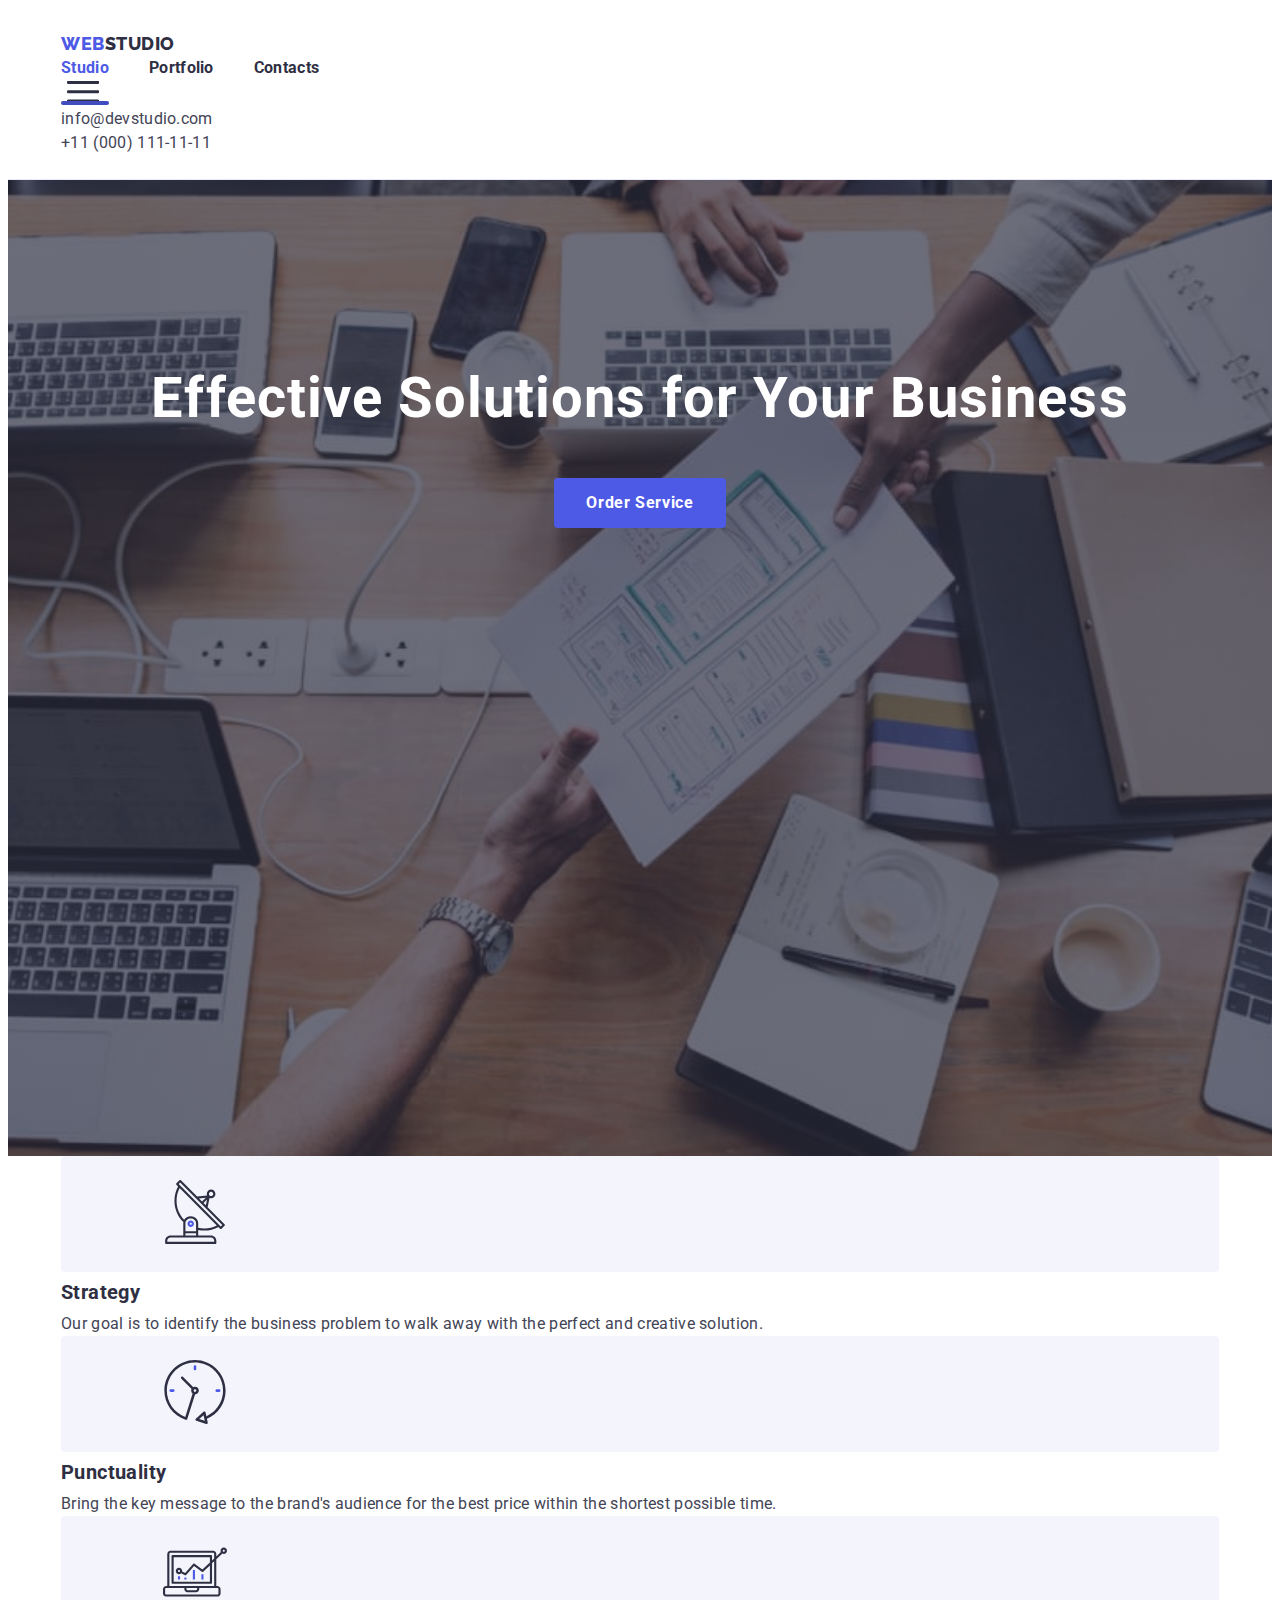
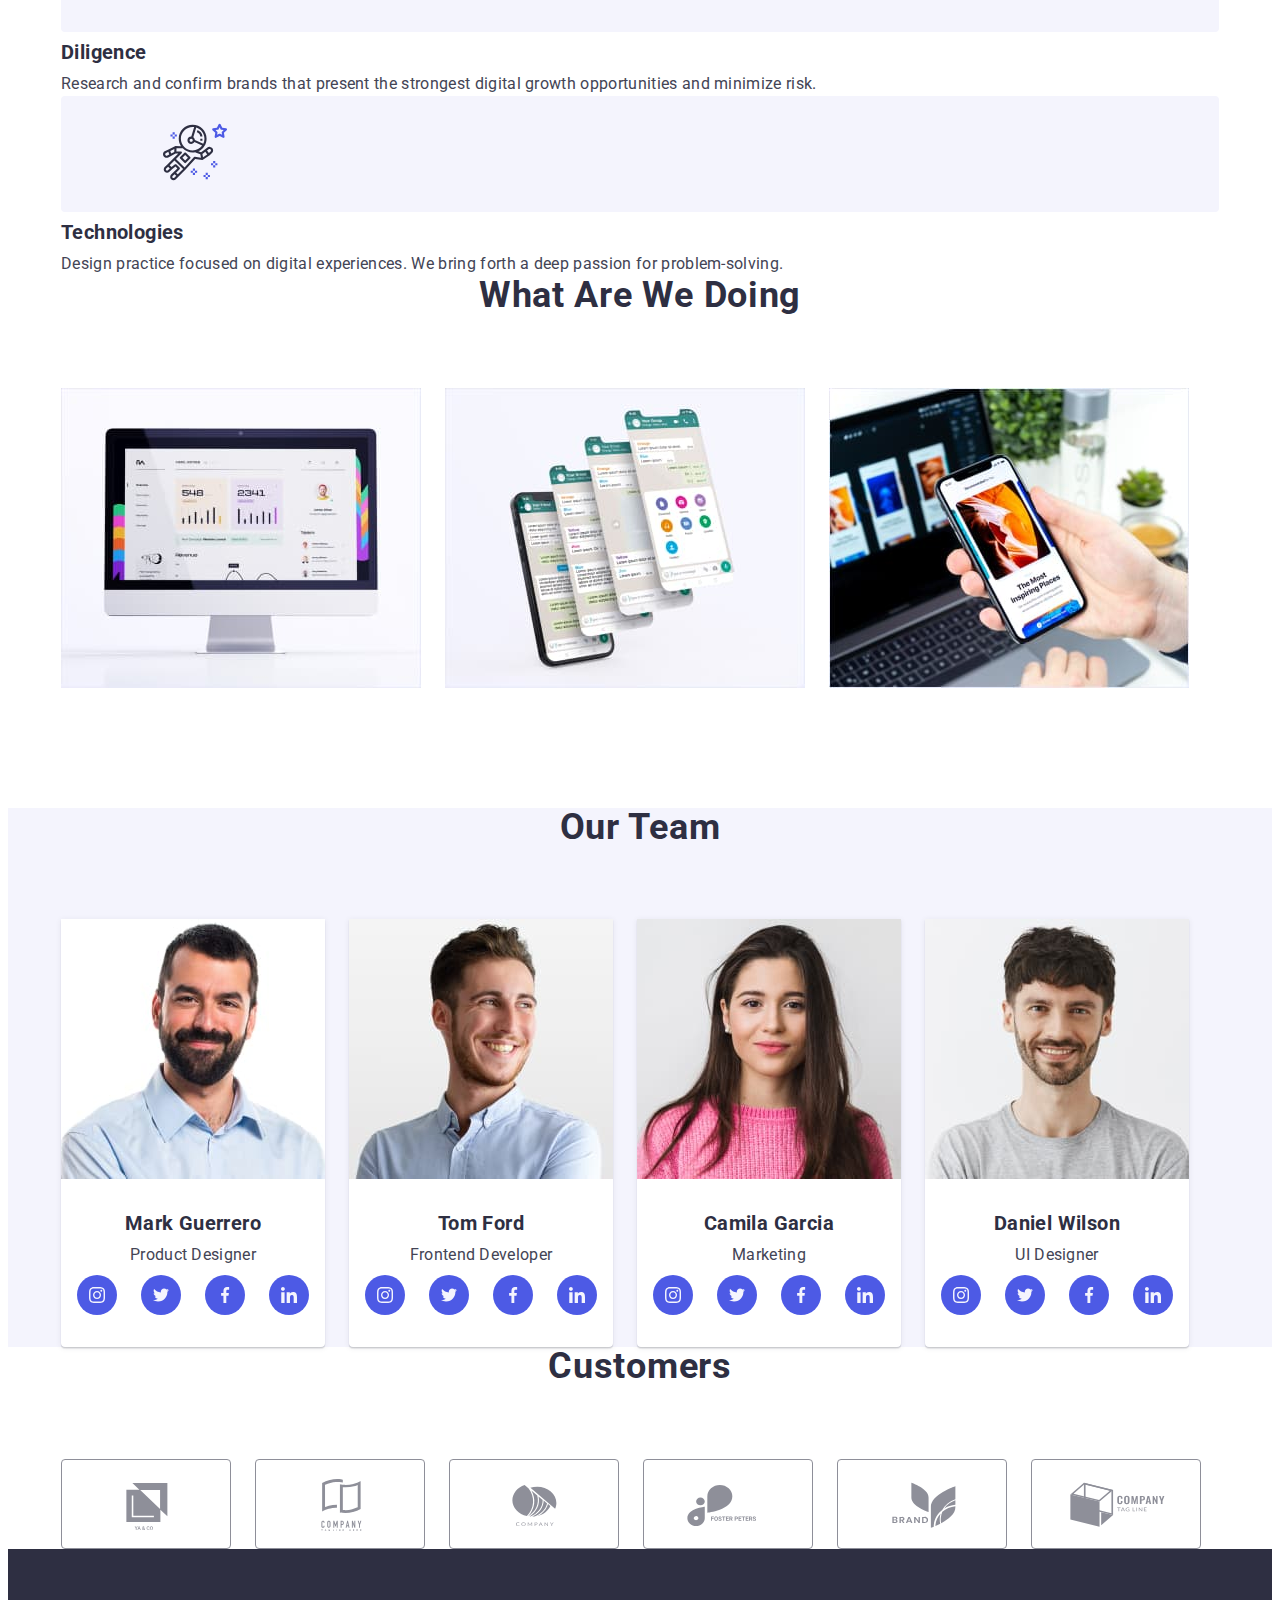
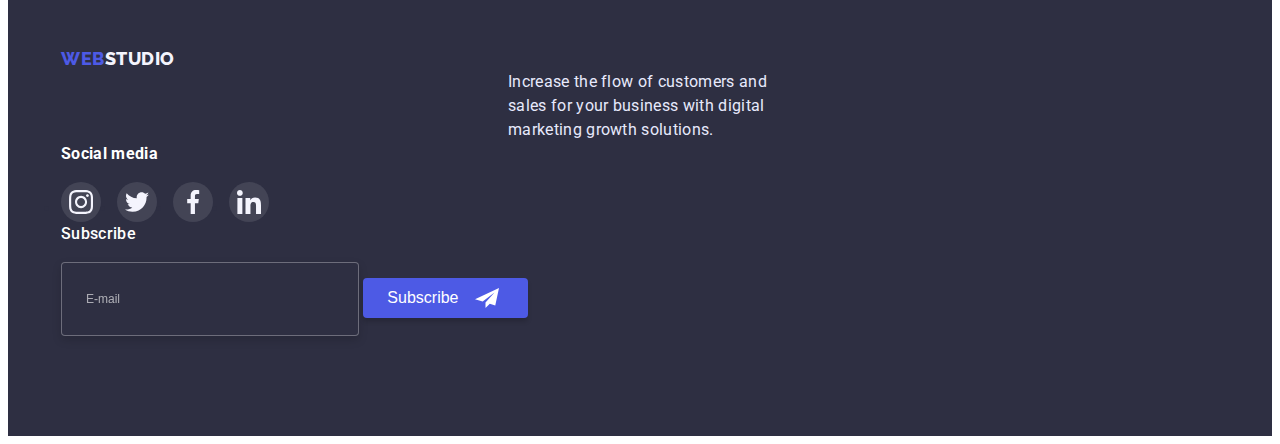
<file: index.html>
<!-- @format -->
<!DOCTYPE html>
<html lang="en">

<head>
  <meta charset="UTF-8" />
  <meta http-equiv="X-UA-Compatible" content="IE=edge" />
  <meta name="viewport" content="width=device-width, initial-scale=1.0" />
  <title>Studio</title>
  <link rel="preconnect" href="https://fonts.googleapis.com" />
  <link rel="preconnect" href="https://fonts.gstatic.com" crossorigin />
  <link href="https://fonts.googleapis.com/css2?family=Raleway:wght@800&family=Roboto:wght@400;500;700;900&display=swap"
    rel="stylesheet" />
  <link rel="stylesheet" href="https://cdnjs.cloudflare.com/ajax/libs/modern-normalize/1.1.0/modern-normalize.min.css"
    integrity="sha512-wpPYUAdjBVSE4KJnH1VR1HeZfpl1ub8YT/NKx4PuQ5NmX2tKuGu6U/JRp5y+Y8XG2tV+wKQpNHVUX03MfMFn9Q=="
    crossorigin="anonymous" referrerpolicy="no-referrer" />
  <link rel="stylesheet" href="./css/style.css" />
</head>

<body>
  <header class="header border">
    <div class="container header-container">
      <a href="index.html" class="headr-logo link">
        <span class="web">Web</span>studio</a>
      <nav class="header-navigation">
        <ul class="header-list list">
          <li class="header-item">
            <a class="headr-link link current" href="./index.html">Studio</a>
          </li>
          <li class="header-item">
            <a class="headr-link link open" href="./portfolio.html">Portfolio</a>
          </li>
          <li class="header-item">
            <a class="headr-link link open" href="">Contacts</a>
          </li>
        </ul>
      </nav>
      <button type="button" class="mobile-menu-button js-open-menu"><svg width="32" height="22">
          <use href="./images/icons.svg#icon-burger"></use>
        </svg></button>
      <ul class="header-exile list">
        <li>
          <a class="header-mail link" href="info@devstudio.com">info@devstudio.com</a>
        </li>
        <li>
          <a class="header-tel link" href="tel:+110001111111">+11 (000) 111-11-11</a>
        </li>
      </ul>
    </div>
    <div class="mobile-menu js-menu-container">
      <div class="container mobile-menu-container">
        <button type="button" class="mobile-close-button-menu js-close-menu">
          <svg class="modal-close-icon" width="8" height="8">
            <use href="./images/icons.svg#icon-close"></use>
          </svg></button>
        <ul class="mobile-list list">
          <li class="mobile-item">
            <a class="mobile-link link" href="./index.html">Studio</a>
          </li>
          <li class="mobile-item">
            <a class="mobile-link link" href="./portfolio.html">Portfolio</a>
          </li>
          <li class="mobile-item">
            <a class="mobile-link link" href="">Contacts</a>
          </li>
        </ul>
        <ul class="mobile-exile list">
          <li class="mobile-tel-mail">
            <a class="mobile-tel link" href="tel:+110001111111">+11 (000) 111-11-11</a>
          </li>
          <li class="mobile-tel-mail">
            <a class="mobile-mail link" href="info@devstudio.com">info@devstudio.com</a>
          </li>
        </ul>
        <div class="mobile-icon">
          <ul class="mobile-icon-up list">
            <li class="mobile-people link">
              <a class="mobile-people-icon" href="">
                <svg width="24" height="24">
                  <use href="./images/icons.svg#icon-instagram"></use>
                </svg>
              </a>
            </li>
            <li class="mobile-people link">
              <a class="mobile-people-icon" href="">
                <svg width="24" height="24">
                  <use href="./images/icons.svg#icon-twitter"></use>
                </svg>
              </a>
            </li>
            <li class="mobile-people link">
              <a class="mobile-people-icon" href=""><svg width="24" height="24">
                  <use href="./images/icons.svg#icon-facebook"></use>
                </svg>
              </a>
            </li>
            <li class="mobile-people link">
              <a class="mobile-people-icon" href="">
                <svg width="24" height="24">
                  <use href="./images/icons.svg#icon-linkedin"></use>
                </svg>
              </a>
            </li>
          </ul>
        </div>
      </div>
    </div>
  </header>
  <main>
    <section class="section-first">
      <div class="container">
        <h1 class="main-first">Effective Solutions for Your Business</h1>
        <button type="button" class="button-order" data-modal-open>
          Order Service
        </button>
      </div>
    </section>
    <section class="section-advantages">
      <div class="container">
        <h2 class="advantages">Advantages</h2>
        <ul class="main-advantages list">
          <li class="icon-vector">
            <div class="advantages-soc-icon">
              <svg width="64" height="64">
                <use href="./images/icons.svg#icon-vector1"></use>
              </svg>
            </div>
            <h3 class="main-index">Strategy</h3>
            <p class="main-sketchy">
              Our goal is to identify the business problem to walk away with
              the perfect and creative solution.
            </p>
          </li>
          <li class="icon-vector">
            <div class="advantages-soc-icon">
              <svg width="64" height="64">
                <use href="./images/icons.svg#icon-vector2"></use>
              </svg>
            </div>
            <h3 class="main-index">Punctuality</h3>
            <p class="main-sketchy">
              Bring the key message to the brand's audience for the best price
              within the shortest possible time.
            </p>
          </li>
          <li class="icon-vector">
            <div class="advantages-soc-icon">
              <svg width="64" height="64">
                <use href="./images/icons.svg#icon-vector3"></use>
              </svg>
            </div>
            <h3 class="main-index">Diligence</h3>
            <p class="main-sketchy">
              Research and confirm brands that present the strongest digital
              growth opportunities and minimize risk.
            </p>
          </li>
          <li class="icon-vector">
            <div class="advantages-soc-icon">
              <svg width="64" height="64">
                <use href="./images/icons.svg#icon-vector4"></use>
              </svg>
            </div>
            <h3 class="main-index">Technologies</h3>
            <p class="main-sketchy">
              Design practice focused on digital experiences. We bring forth a
              deep passion for problem-solving.
            </p>
          </li>
        </ul>
      </div>
    </section>
    <section class="main-two-section">
      <div class="container">
        <h2 class="maim-two">What are we doing</h2>
        <ul class="main-photo list">
          <li>
            <img src="./images/computer.jpg" alt="screen" width="360" />
          </li>
          <li><img src="./images/page.jpg" alt="mesedzher" width="360" /></li>
          <li><img src="./images/phone.jpg" alt="phone" width="360" /></li>
        </ul>
      </div>
    </section>
    <section class="main-work">
      <div class="container">
        <h2 class="maim-two">Our Team</h2>
        <ul class="main-people list">
          <li class="border-people">
            <img class="images-people" srcset="./images/Mark-mobile.jpg 1x, ./images/Mark-tablet.jpg 2x"
              src="./images/Mark.jpg" alt="Mark Guerrero" width="264" />
            <div class="name-proffesion">
              <h3 class="main-name">Mark Guerrero</h3>
              <p class="main-profession">Product Designer</p>
              <ul class="people-soc-list list">
                <li class="people-soc-item">
                  <a href="" class="people-soc-link link">
                    <svg class="people-soc-icon" width="16" height="16">
                      <use href="./images/icons.svg#icon-instagram"></use>
                    </svg></a>
                </li>
                <li class="people-soc-item">
                  <a href="" class="people-soc-link link">
                    <svg class="people-soc-icon" width="16" height="16">
                      <use href="./images/icons.svg#icon-twitter"></use>
                    </svg>
                  </a>
                </li>
                <li class="people-soc-item">
                  <a href="" class="people-soc-link link">
                    <svg class="people-soc-icon" width="16" height="16">
                      <use href="./images/icons.svg#icon-facebook"></use>
                    </svg>
                  </a>
                </li>
                <li class="people-soc-item">
                  <a href="" class="people-soc-link link">
                    <svg class="people-soc-icon" width="16" height="16">
                      <use href="./images/icons.svg#icon-linkedin"></use>
                    </svg>
                  </a>
                </li>
              </ul>
            </div>
          </li>
          <li class="border-people">
            <img class="images-people" srcset="./images/Tom-mobile.jpg 1x, ./images/Tom-tablet.jpg 2x"
              src="./images/Tom.jpg" alt="Tom Ford" width="264" />
            <div class="name-proffesion">
              <h3 class="main-name">Tom Ford</h3>
              <p class="main-profession">Frontend Developer</p>
              <ul class="people-soc-list list">
                <li class="people-soc-item">
                  <a href="" class="people-soc-link link">
                    <svg class="people-soc-icon" width="16" height="16">
                      <use href="./images/icons.svg#icon-instagram"></use>
                    </svg>
                  </a>
                </li>
                <li class="people-soc-item">
                  <a href="" class="people-soc-link link">
                    <svg class="people-soc-icon" width="16" height="16">
                      <use href="./images/icons.svg#icon-twitter"></use>
                    </svg>
                  </a>
                </li>
                <li class="people-soc-item">
                  <a href="" class="people-soc-link link"><svg class="people-soc-icon" width="16" height="16">
                      <use href="./images/icons.svg#icon-facebook"></use>
                    </svg>
                  </a>
                </li>
                <li class="people-soc-item">
                  <a href="" class="people-soc-link link">
                    <svg class="people-soc-icon" width="16" height="16">
                      <use href="./images/icons.svg#icon-linkedin"></use>
                    </svg>
                  </a>
                </li>
              </ul>
            </div>
          </li>
          <li class="border-people">
            <img class="images-people" srcset="./images/Camila-mobile.jpg 1x, ./images/Camila-tablet.jpg 2x"
              src="./images/Camila.jpg" alt="Camila Garcia" width="264" />
            <div class="name-proffesion">
              <h3 class="main-name">Camila Garcia</h3>
              <p class="main-profession">Marketing</p>
              <ul class="people-soc-list list">
                <li class="people-soc-item">
                  <a href="" class="people-soc-link link">
                    <svg class="people-soc-icon" width="16" height="16">
                      <use href="./images/icons.svg#icon-instagram"></use>
                    </svg>
                  </a>
                </li>
                <li class="people-soc-item">
                  <a href="" class="people-soc-link link">
                    <svg class="people-soc-icon" width="16" height="16">
                      <use href="./images/icons.svg#icon-twitter"></use>
                    </svg>
                  </a>
                </li>
                <li class="people-soc-item">
                  <a href="" class="people-soc-link link">
                    <svg class="people-soc-icon" width="16" height="16">
                      <use href="./images/icons.svg#icon-facebook"></use>
                    </svg>
                  </a>
                </li>
                <li class="people-soc-item">
                  <a href="" class="people-soc-link link">
                    <svg class="people-soc-icon" width="16" height="16">
                      <use href="./images/icons.svg#icon-linkedin"></use>
                    </svg>
                  </a>
                </li>
              </ul>
            </div>
          </li>
          <li class="border-people">
            <img class="images-people" srcset="./images/Daniel-mobile.jpg 1x, ./images/Daniel-tablet.jpg 2x"
              src="./images/Daniel.jpg" alt="Daniel Wilson" width="264" />
            <div class="name-proffesion">
              <h3 class="main-name">Daniel Wilson</h3>
              <p class="main-profession">UI Designer</p>
              <ul class="people-soc-list list">
                <li class="people-soc-item">
                  <a href="" class="people-soc-link link"><svg class="people-soc-icon" width="16" height="16">
                      <use href="./images/icons.svg#icon-instagram"></use>
                    </svg>
                  </a>
                </li>
                <li class="people-soc-item">
                  <a href="" class="people-soc-link link">
                    <svg class="people-soc-icon" width="16" height="16">
                      <use href="./images/icons.svg#icon-twitter"></use>
                    </svg>
                  </a>
                </li>
                <li class="people-soc-item">
                  <a href="" class="people-soc-link link">
                    <svg class="people-soc-icon" width="16" height="16">
                      <use href="./images/icons.svg#icon-facebook"></use>
                    </svg>
                  </a>
                </li>
                <li class="people-soc-item">
                  <a href="" class="people-soc-link link">
                    <svg class="people-soc-icon" width="16" height="16">
                      <use href="./images/icons.svg#icon-linkedin"></use>
                    </svg>
                  </a>
                </li>
              </ul>
            </div>
          </li>
        </ul>
      </div>
    </section>
    <section class="section-company">
      <div class="container">
        <h2 class="maim-two">Customers</h2>
        <ul class="company list">
          <li class="company-svg">
            <a class="company-href" href=""><svg class="logo-company-icon" width="104" height="56">
                <use href="./images/icons.svg#icon-logo1"></use>
              </svg></a>
          </li>
          <li class="company-svg">
            <a class="company-href" href=""><svg class="logo-company-icon" width="104" height="56">
                <use href="./images/icons.svg#icon-logo2"></use>
              </svg></a>
          </li>
          <li class="company-svg">
            <a class="company-href" href=""><svg class="logo-company-icon" width="104" height="56">
                <use href="./images/icons.svg#icon-logo3"></use>
              </svg></a>
          </li>
          <li class="company-svg">
            <a class="company-href" href=""><svg class="logo-company-icon" width="104" height="56">
                <use href="./images/icons.svg#icon-logo4"></use>
              </svg></a>
          </li>
          <li class="company-svg">
            <a class="company-href" href=""><svg class="logo-company-icon" width="104" height="56">
                <use href="./images/icons.svg#icon-logo5"></use>
              </svg></a>
          </li>
          <li class="company-svg">
            <a class="company-href" href=""><svg class="logo-company-icon" width="104" height="56">
                <use href="./images/icons.svg#icon-logo6"></use>
              </svg></a>
          </li>
        </ul>
      </div>
    </section>
  </main>
  <footer class="footer">
    <div class="container">
      <div class="div-container">
        <a href="/index.html" class="footer-logo link">
          <span class="web">Web</span>studio</a>
        <p class="footer-floor">
          Increase the flow of customers and sales for your business with
          digital marketing growth solutions.
        </p>
      </div>
      <div class="icon-section">
        <p class="social">Social media</p>
        <ul class="footer-soc">
          <li class="footer-icon-one">
            <a class="footer-icon-link" href="">
              <svg class="footer-icon" width="24" height="24">
                <use href="./images/icons.svg#icon-instagram"></use>
              </svg></a>
          </li>
          <li class="footer-icon-one">
            <a class="footer-icon-link" href="">
              <svg class="footer-icon" width="24" height="24">
                <use href="./images/icons.svg#icon-twitter"></use>
              </svg></a>
          </li>
          <li class="footer-icon-one">
            <a class="footer-icon-link" href="">
              <svg class="footer-icon" width="24" height="24">
                <use href="./images/icons.svg#icon-facebook"></use>
              </svg></a>
          </li>
          <li class="footer-icon-one">
            <a class="footer-icon-link" href="">
              <svg class="footer-icon" width="24" height="24">
                <use href="./images/icons.svg#icon-linkedin"></use>
              </svg></a>
          </li>
        </ul>
      </div>
      <div class="footer-form-telega">
        <p class="footer-subcribe">Subscribe</p>
        <form action="footer-form">
          <label class="footer-label">
            <input type="email" name="user-email" class="footer-input" placeholder="E-mail">
          </label>
          <button type="submit" class="footer-submit">Subscribe<svg class="modal-icon-footer" width="24" height="24">
              <use class="icon-footer-submit" href="./images/icons.svg#icon-telega"></use>
            </svg></button>
        </form>
      </div>
    </div>
  </footer>
  <div class="backdrob is-hidden" data-modal>
    <div class="modal-window">
      <button type="button" class="modal-close-button" data-modal-close>
        <svg class="modal-close-icon" width="8" height="8">
          <use href="./images/icons.svg#icon-close"></use>
        </svg>
      </button>
      <p class="modal-text">Leave your contacts and we will call you back</p>
      <form class="modal-form">
        <label class="modal-form-label">
          <span class="modal-windows-text">Name*</span>

          <span class="modal-form-wrapper"><input type="text" name="user-name" class="modal-input" required
              pattern="^[a-zA-Zа-яА-ЯІіЇї]+$" minlength="2">
            <svg class="modal-icon" width="18" height="18">
              <use href="./images/icons.svg#icon-person"></use>
            </svg>
          </span>
        </label>
        <label class="modal-form-label">
          <span class="modal-windows-text">Phone*</span>
          <span class="modal-form-wrapper"><input type="tel" name="user-phone" class="modal-input" required
              pattern="[0-9]{3}-[0-9]{3}-[0-9]{2}-[0-9]{2}" title="xxx-xxx-xx-xx">
            <svg class="modal-icon" width="18" height="24">
              <use href="./images/icons.svg#icon-phone"></use>
            </svg>
          </span>
        </label>
        <label class="modal-form-label">
          <span class="modal-windows-text">Email*</span>
          <span class="modal-form-wrapper">
            <input type="email" name="user-email" class="modal-input" required>
            <svg class="modal-icon" width="18" height="24">
              <use href="./images/icons.svg#icon-email"></use>
            </svg>
          </span>
        </label>
        <label class="modal-form-label">
          <span class="modal-windows-text">Comment</span>
          <textarea class="modal-form-comment" name="user-message" placeholder="Text input"></textarea>
        </label>
        <input id="user-policy" type="checkbox" name="user-policy" class="modal-form-check visually-hidden" required>
        <label for="user-policy" class="modal-form-check-desk"> I accept the terms and conditions of the&nbsp;<a href=""
            class="privacy-policy">Privacy
            Policy</a></label>
        <button type="submit" class="modal-form-submit">Send</button>
      </form>
    </div>
  </div>
  <script src="./js/mobile-menu.js"></script>
  <script src="./js/modal.js"></script>
</body>

</html>
</file>
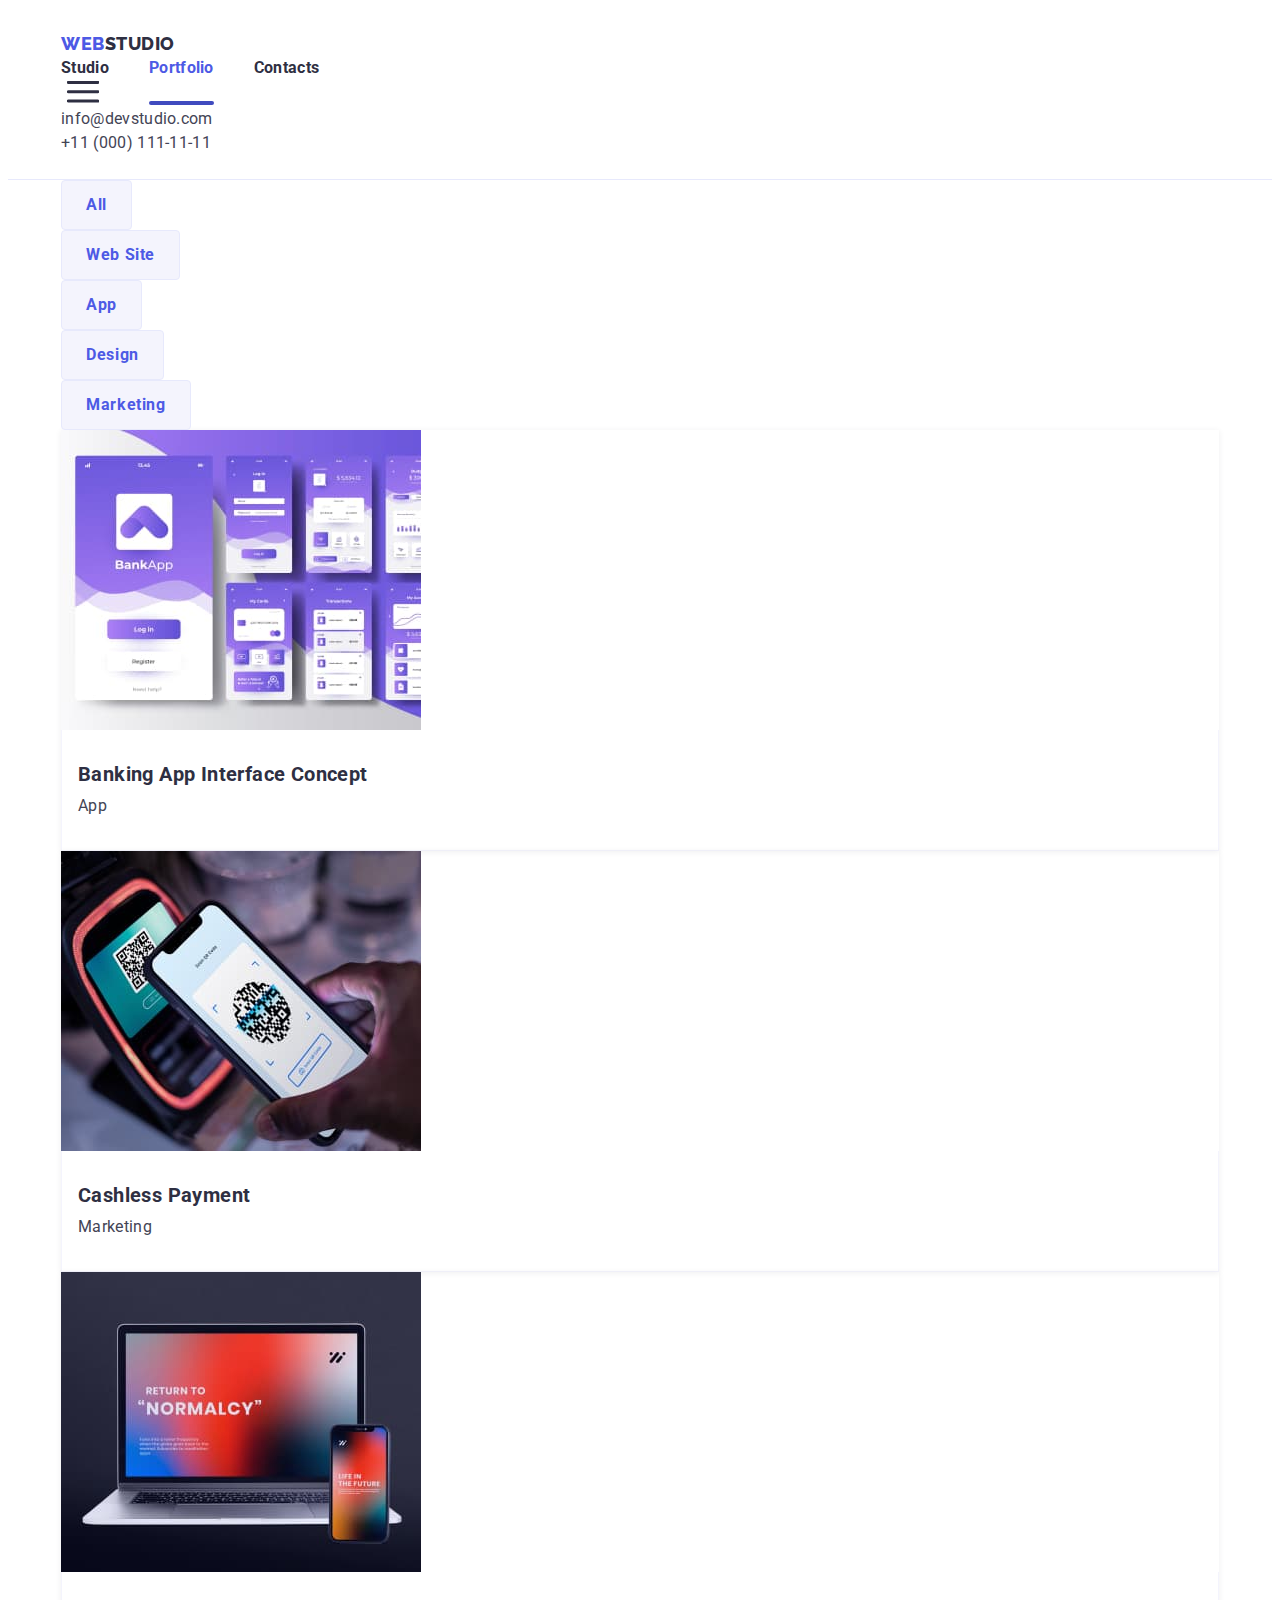
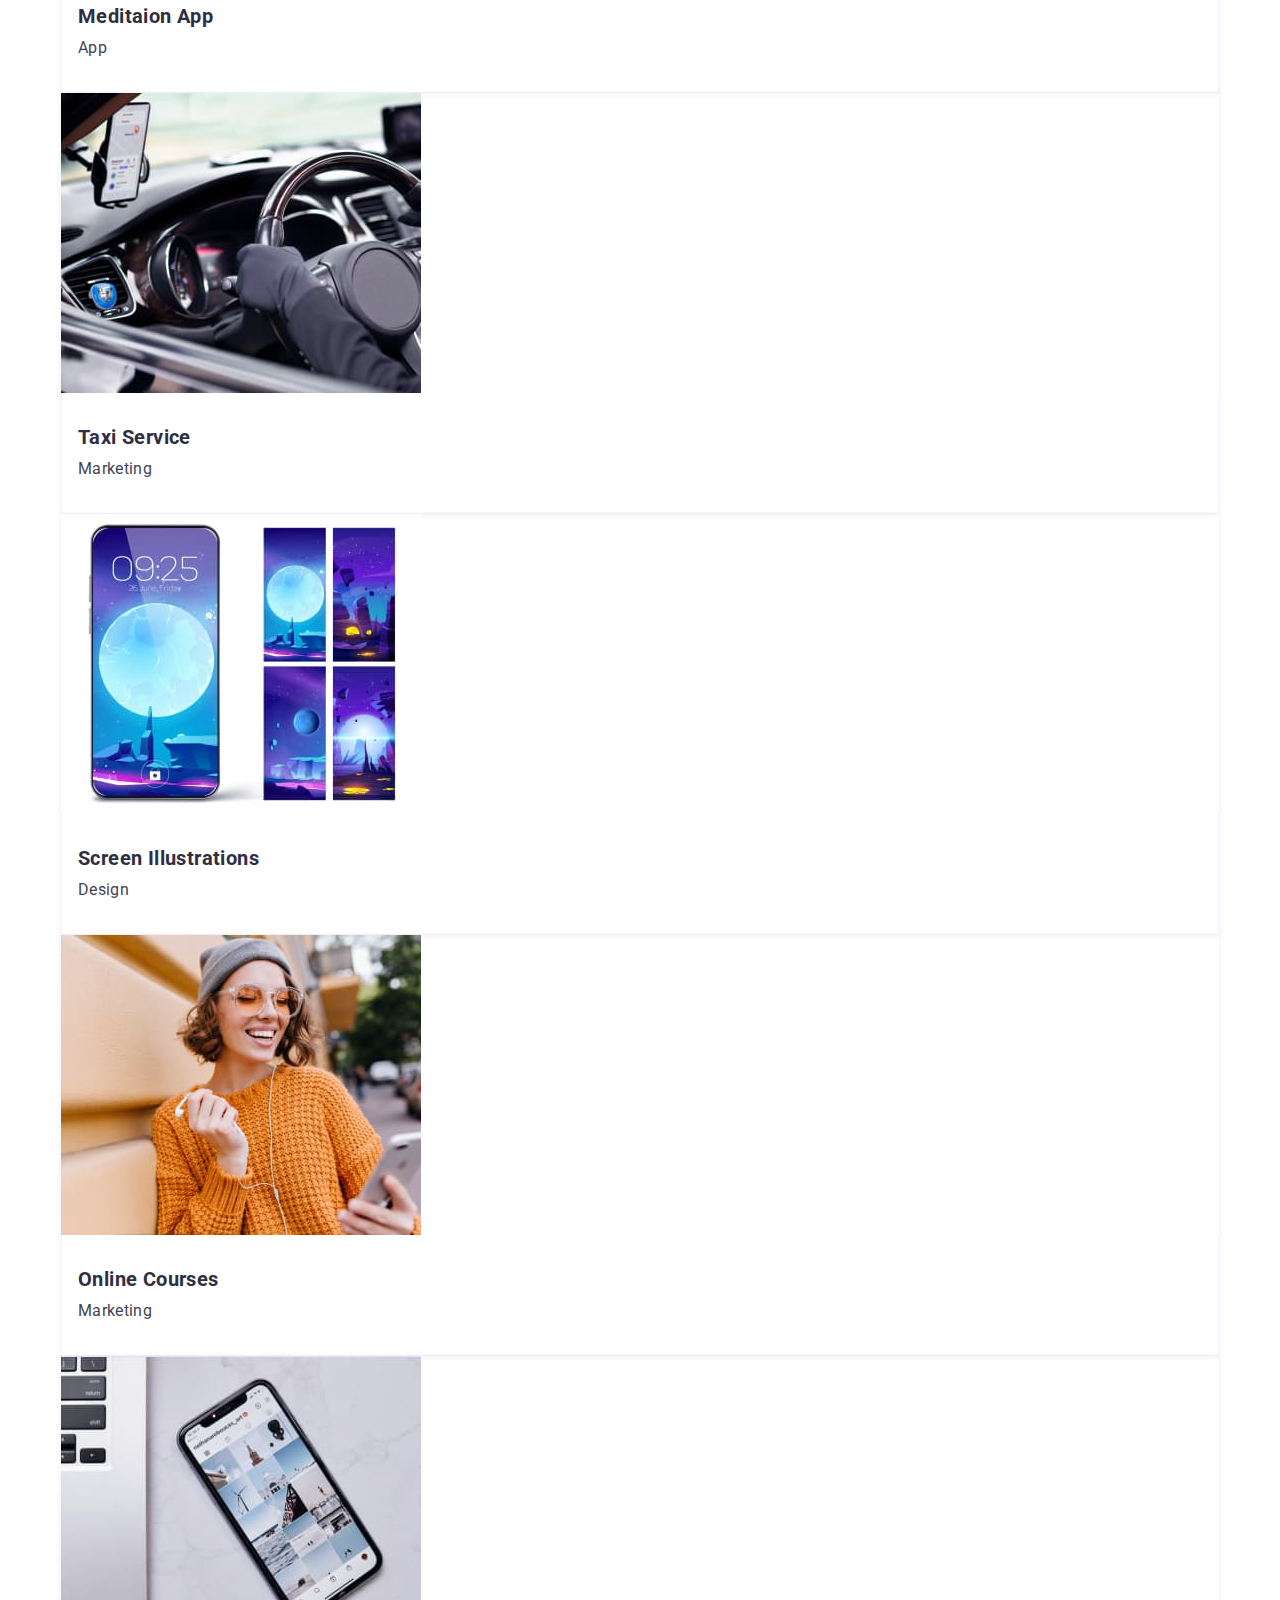
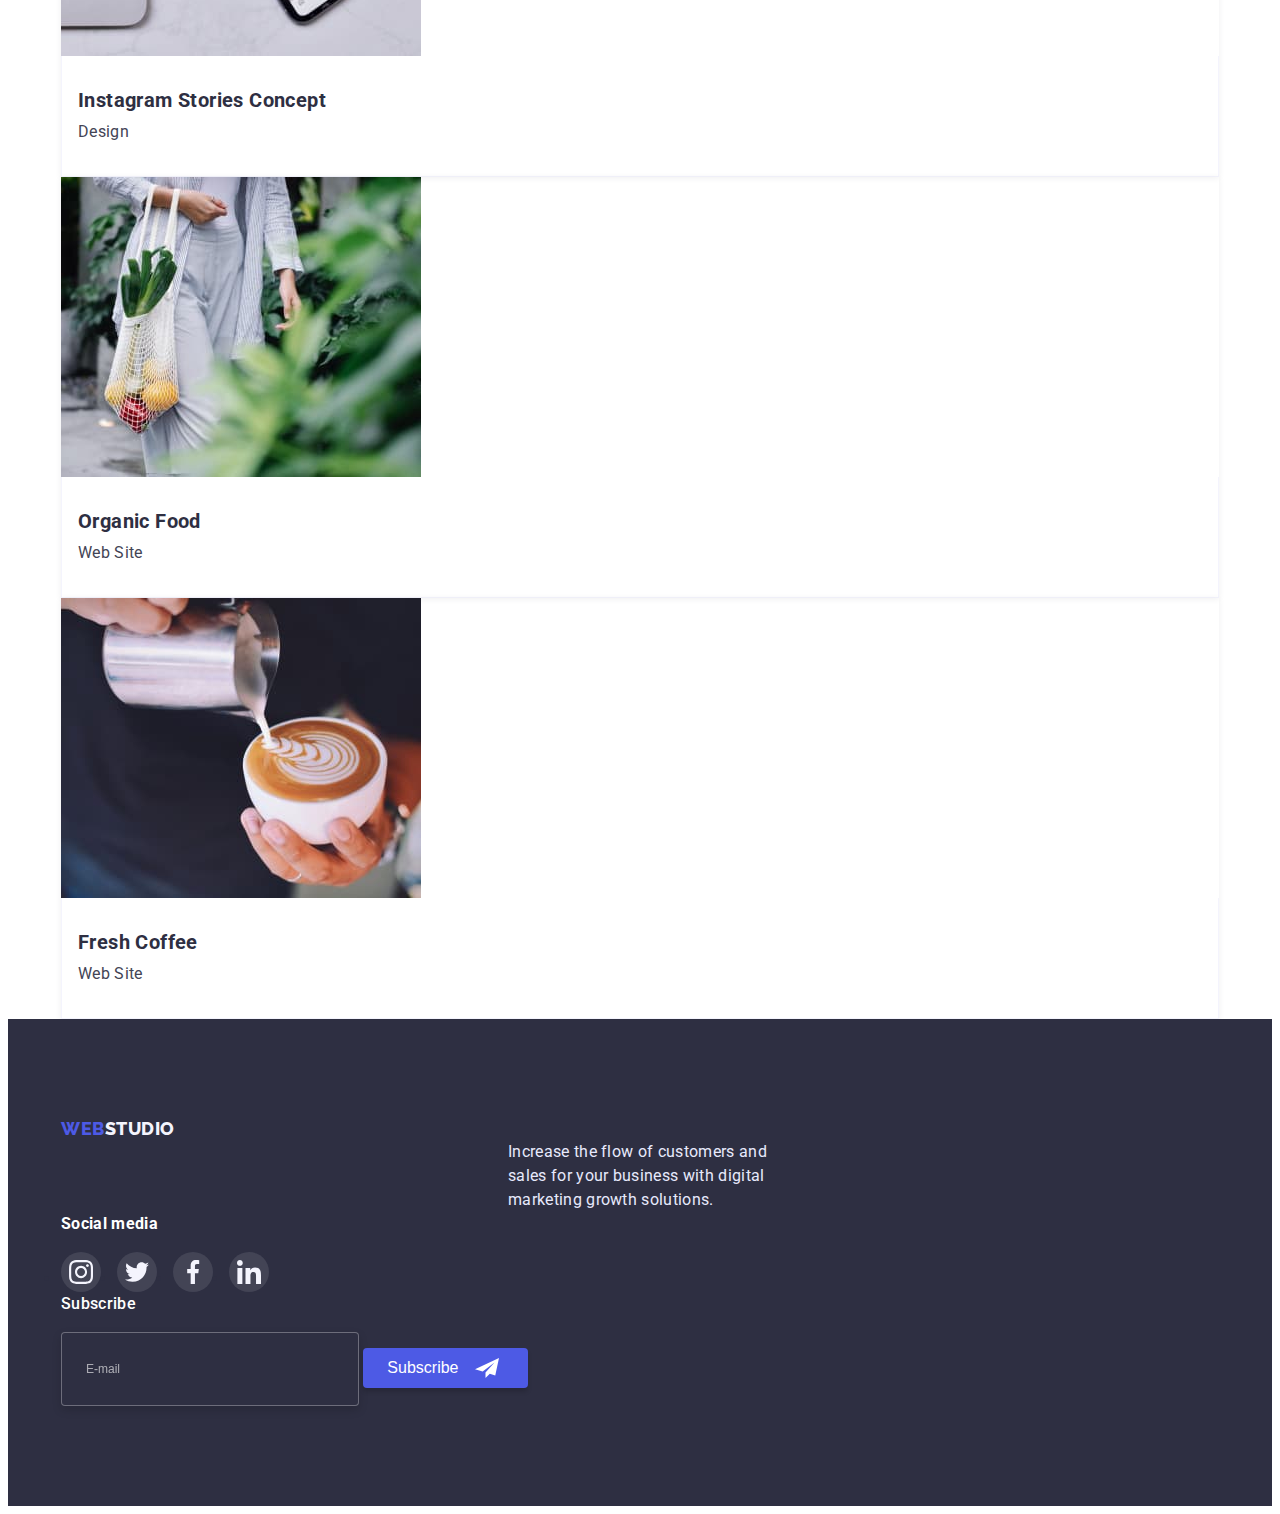
<file: portfolio.html>
<!-- @format -->

<!DOCTYPE html>
<html lang="en">

<head>
  <meta charset="UTF-8" />
  <meta http-equiv="X-UA-Compatible" content="IE=edge" />
  <meta name="viewport" content="width=device-width, initial-scale=1.0" />
  <title>Studio</title>
  <link rel="preconnect" href="https://fonts.googleapis.com" />
  <link rel="preconnect" href="https://fonts.gstatic.com" crossorigin />
  <link href="https://fonts.googleapis.com/css2?family=Raleway:wght@800&family=Roboto:wght@400;500;700;900&display=swap"
    rel="stylesheet" />
  <link rel="stylesheet" href="https://cdnjs.cloudflare.com/ajax/libs/modern-normalize/1.1.0/modern-normalize.min.css"
    integrity="sha512-wpPYUAdjBVSE4KJnH1VR1HeZfpl1ub8YT/NKx4PuQ5NmX2tKuGu6U/JRp5y+Y8XG2tV+wKQpNHVUX03MfMFn9Q=="
    crossorigin="anonymous" referrerpolicy="no-referrer" />
  <link rel="stylesheet" href="./css/style.css" />
</head>

<body>
  <header class="header border">
    <div class="container header-container">
      <a href="index.html" class="headr-logo link">
        <span class="web">Web</span>studio</a>
      <nav class="header-navigation">
        <ul class="header-list list">
          <li class="header-item">
            <a class="headr-link link open" href="./index.html">Studio</a>
          </li>
          <li class="header-item">
            <a class="headr-link link current" href="./portfolio.html">Portfolio</a>
          </li>
          <li class="header-item">
            <a class="headr-link link open" href="">Contacts</a>
          </li>
        </ul>
      </nav>
      <button type="button" class="mobile-menu-button js-open-menu"><svg width="32" height="22">
          <use href="./images/icons.svg#icon-burger"></use>
        </svg></button>
      <ul class="header-exile list">
        <li>
          <a class="header-mail link" href="info@devstudio.com">info@devstudio.com</a>
        </li>
        <li>
          <a class="header-tel link" href="tel:+110001111111">+11 (000) 111-11-11</a>
        </li>
      </ul>
    </div>
    <div class="mobile-menu js-menu-container">
      <div class="container mobile-menu-container">
        <button type="button" class="mobile-close-button-menu js-close-menu">
          <svg class="modal-close-icon" width="8" height="8">
            <use href="./images/icons.svg#icon-close"></use>
          </svg></button>
        <ul class="mobile-list list">
          <li class="mobile-item">
            <a class="mobile-link link" href="./index.html">Studio</a>
          </li>
          <li class="mobile-item">
            <a class="mobile-link link" href="./portfolio.html">Portfolio</a>
          </li>
          <li class="mobile-item">
            <a class="mobile-link link" href="">Contacts</a>
          </li>
        </ul>
        <ul class="mobile-exile list">
          <li class="mobile-tel-mail">
            <a class="mobile-tel link" href="tel:+110001111111">+11 (000) 111-11-11</a>
          </li>
          <li class="mobile-tel-mail">
            <a class="mobile-mail link" href="info@devstudio.com">info@devstudio.com</a>
          </li>
        </ul>
        <div class="mobile-icon">
          <ul class="mobile-icon-up list">
            <li class="mobile-people link">
              <a class="mobile-people-icon" href="">
                <svg width="24" height="24">
                  <use href="./images/icons.svg#icon-instagram"></use>
                </svg>
              </a>
            </li>
            <li class="mobile-people link">
              <a class="mobile-people-icon" href="">
                <svg width="24" height="24">
                  <use href="./images/icons.svg#icon-twitter"></use>
                </svg>
              </a>
            </li>
            <li class="mobile-people link">
              <a class="mobile-people-icon" href=""><svg width="24" height="24">
                  <use href="./images/icons.svg#icon-facebook"></use>
                </svg>
              </a>
            </li>
            <li class="mobile-people link">
              <a class="mobile-people-icon" href="">
                <svg width="24" height="24">
                  <use href="./images/icons.svg#icon-linkedin"></use>
                </svg>
              </a>
            </li>
          </ul>
        </div>
      </div>
    </div>
  </header>
  <main>
    <section class="portfolio-one">
      <div class="container">
        <h1 class="portfolio">Portfolio</h1>
        <ul class="portfolio-buttons list">
          <li><button class="portfolio-button" type="button">All</button></li>
          <li>
            <button class="portfolio-button" type="button">Web Site</button>
          </li>
          <li><button class="portfolio-button" type="button">App</button></li>
          <li>
            <button class="portfolio-button" type="button">Design</button>
          </li>
          <li>
            <button class="portfolio-button" type="button">Marketing</button>
          </li>
        </ul>
        <ul class="images list">
          <li class="images-photo">
            <a class="portfolio-link" href="#">
              <div class="img-p">
                <img class="new-text" src="./images/bank.jpg" alt="Banking" width="360" />
                <p class="overlay">
                  14 Stylish and User-Friendly App Design Concepts · Task
                  Manager App · Calorie Tracker App · Exotic Fruit Ecommerce
                  App · Cloud Storage App
                </p>
              </div>
              <div class="index-sketchy">
                <h2 class="main-index-portfolio">
                  Banking App Interface Concept
                </h2>
                <p class="main-sketchy-two">App</p>
              </div>
            </a>
          </li>
          <li class="images-photo">
            <a class="portfolio-link" href="#">
              <div class="img-p">
                <img class="new-text" src="./images/cashles.jpg" alt="Cashles" width="360" />
                <p class="overlay">
                  14 Stylish and User-Friendly App Design Concepts · Task
                  Manager App · Calorie Tracker App · Exotic Fruit Ecommerce
                  App · Cloud Storage App
                </p>
              </div>
              <div class="index-sketchy">
                <h2 class="main-index-portfolio">Cashless Payment</h2>
                <p class="main-sketchy-two">Marketing</p>
              </div>
            </a>
          </li>
          <li class="images-photo">
            <a class="portfolio-link" href="#">
              <div class="img-p">
                <img class="new-text" src="./images/meditation.jpg" alt="Meditaion" width="360" />
                <p class="overlay">
                  14 Stylish and User-Friendly App Design Concepts · Task
                  Manager App · Calorie Tracker App · Exotic Fruit Ecommerce
                  App · Cloud Storage App
                </p>
              </div>
              <div class="index-sketchy">
                <h2 class="main-index-portfolio">Meditaion App</h2>
                <p class="main-sketchy-two">App</p>
              </div>
            </a>
          </li>
          <li class="images-photo">
            <a class="portfolio-link" href="#">
              <div class="img-p">
                <img class="new-text" src="./images/taxy.jpg" alt="Taxi" width="360" />
                <p class="overlay">
                  14 Stylish and User-Friendly App Design Concepts · Task
                  Manager App · Calorie Tracker App · Exotic Fruit Ecommerce
                  App · Cloud Storage App
                </p>
              </div>
              <div class="index-sketchy">
                <h2 class="main-index-portfolio">Taxi Service</h2>
                <p class="main-sketchy two">Marketing</p>
              </div>
            </a>
          </li>
          <li class="images-photo">
            <a class="portfolio-link" href="#">
              <div class="img-p">
                <img class="new-text" src="./images/screen.jpg" alt="Screen" width="360" />
                <p class="overlay">
                  14 Stylish and User-Friendly App Design Concepts · Task
                  Manager App · Calorie Tracker App · Exotic Fruit Ecommerce
                  App · Cloud Storage App
                </p>
              </div>
              <div class="index-sketchy">
                <h2 class="main-index-portfolio">Screen Illustrations</h2>
                <p class="main-sketchy-two">Design</p>
              </div>
            </a>
          </li>
          <li class="images-photo">
            <a class="portfolio-link" href="#">
              <div class="img-p">
                <img class="new-text" src="./images/online.jpg" alt="Online Courses" width="360" />
                <p class="overlay">
                  14 Stylish and User-Friendly App Design Concepts · Task
                  Manager App · Calorie Tracker App · Exotic Fruit Ecommerce
                  App · Cloud Storage App
                </p>
              </div>
              <div class="index-sketchy">
                <h2 class="main-index-portfolio">Online Courses</h2>
                <p class="main-sketchy-two">Marketing</p>
              </div>
            </a>
          </li>
          <li class="images-photo">
            <a class="portfolio-link" href="#">
              <div class="img-p">
                <img class="new-text" src="./images/instagram.jpg" alt="instagram" width="360" />
                <p class="overlay">
                  14 Stylish and User-Friendly App Design Concepts · Task
                  Manager App · Calorie Tracker App · Exotic Fruit Ecommerce
                  App · Cloud Storage App
                </p>
              </div>
              <div class="index-sketchy">
                <h2 class="main-index-portfolio">
                  Instagram Stories Concept
                </h2>
                <p class="main-sketchy-two">Design</p>
              </div>
            </a>
          </li>
          <li class="images-photo">
            <a class="portfolio-link" href="#">
              <div class="img-p">
                <img class="new-text" src="./images/food.jpg" alt="Organic Food" width="360" />
                <p class="overlay">
                  14 Stylish and User-Friendly App Design Concepts · Task
                  Manager App · Calorie Tracker App · Exotic Fruit Ecommerce
                  App · Cloud Storage App
                </p>
              </div>
              <div class="index-sketchy">
                <h2 class="main-index-portfolio">Organic Food</h2>
                <p class="main-sketchy-two">Web Site</p>
              </div>
            </a>
          </li>
          <li class="images-photo">
            <a class="portfolio-link" href="#">
              <div class="img-p">
                <img class="new-text" src="./images/coffee.jpg" alt="Fresh Coffee" width="360" />
                <p class="overlay">
                  14 Stylish and User-Friendly App Design Concepts · Task
                  Manager App · Calorie Tracker App · Exotic Fruit Ecommerce
                  App · Cloud Storage App
                </p>
              </div>
              <div class="index-sketchy">
                <h2 class="main-index-portfolio">Fresh Coffee</h2>
                <p class="main-sketchy-two">Web Site</p>
              </div>
            </a>
          </li>
        </ul>
      </div>
    </section>
  </main>
  <footer class="footer">
    <div class="container">
      <div class="div-container">
        <a href="/index.html" class="footer-logo link">
          <span class="web">Web</span>studio</a>
        <p class="footer-floor">
          Increase the flow of customers and sales for your business with
          digital marketing growth solutions.
        </p>
      </div>
      <div class="icon-section">
        <p class="social">Social media</p>
        <ul class="footer-soc">
          <li class="footer-icon-one">
            <a class="footer-icon-link" href="">
              <svg class="footer-icon" width="24" height="24">
                <use href="./images/icons.svg#icon-instagram"></use>
              </svg></a>
          </li>
          <li class="footer-icon-one">
            <a class="footer-icon-link" href="">
              <svg class="footer-icon" width="24" height="24">
                <use href="./images/icons.svg#icon-twitter"></use>
              </svg></a>
          </li>
          <li class="footer-icon-one">
            <a class="footer-icon-link" href="">
              <svg class="footer-icon" width="24" height="24">
                <use href="./images/icons.svg#icon-facebook"></use>
              </svg></a>
          </li>
          <li class="footer-icon-one">
            <a class="footer-icon-link" href="">
              <svg class="footer-icon" width="24" height="24">
                <use href="./images/icons.svg#icon-linkedin"></use>
              </svg></a>
          </li>
        </ul>
      </div>
      <div class="footer-form-telega">
        <p class="footer-subcribe">Subscribe</p>
        <form action="footer-form">
          <label class="footer-label">
            <input type="email" name="user-email" class="footer-input" placeholder="E-mail">
          </label>
          <button type="submit" class="footer-submit">Subscribe<svg class="modal-icon-footer" width="24" height="24">
              <use class="icon-footer-submit" href="./images/icons.svg#icon-telega"></use>
            </svg></button>
        </form>
      </div>
    </div>
  </footer>
  <script src="./js/mobile-menu.js"></script>
</body>

</html>
</file>
<file: css/style.css>
/** @format */
:root {
  --black-text--: #2e2f42;
  --write-text--: #ffffff;
  --big-font--: 800;
  --font-famili-raw: "Raleway";
  --gren-text--: #434455;
  --blue-text--: #4d5ae5;
}

/*.container {
  width: 1158px;
  padding-left: 15px;
  padding-right: 15px;
  margin: 0 auto;
}*/
.container {
  width: 100%;
  padding-left: 15px;
  padding-right: 15px;
  margin-left: auto;
  margin-right: auto;
}
@media screen and (min-width: 479px) {
  .container {
    width: 428px;
  }
}

@media screen and (min-width: 767px) {
  .container {
    width: 768px;
  }
}

@media screen and (min-width: 1157px) {
  .container {
    width: 1158px;
  }
}
.section {
  padding-top: 120px;
  padding-bottom: 120px;
}
@media screen and (max-width: 1157px) {
  .section {
    padding-top: 96px;
    padding-bottom: 96px;
  }
}
p,
h1,
h2,
h3 {
  margin: 0;
}
ul {
  margin: 0;
  padding-left: 0;
}
img {
  display: block;
}

body {
  color: var(--black-text--);
  font-family: "Roboto", sans-serif;
  letter-spacing: 0.02em;
  font-size: 16px;
}
.visually-hidden {
  position: absolute;
  width: 1px;
  height: 1px;
  margin: -1px;
  padding: 0;
  overflow: hidden;
  border: 0;
  clip: rect(0 0 0 0);
}

.list {
  list-style: none;
}
.link {
  text-decoration: none;
}

/*------------------мобільне меню--------------*/
.header-container {
  /*display: flex;
  align-items: center;
  justify-content: space-between;
  padding: 0;*/
}
.mobile-menu-button {
  margin-left: auto;
  background-color: transparent;
  border: none;
  line-height: 0;
}
.mobile-menu {
  position: fixed;
  width: 100%;
  height: 100%;
  z-index: 1000;
  top: 0;
  left: 0;
  background-color: #ffffff;
  opacity: 0;
  visibility: hidden;
  pointer-events: none;
  transition: opacity 250ms cubic-bezier(0.4, 0, 0.2, 1),
    visibility 250ms cubic-bezier(0.4, 0, 0.2, 1);
}
.mobile-menu.is-open {
  opacity: 1;
  visibility: visible;
  pointer-events: auto;
}
.mobile-close-button-menu {
  position: absolute;
  top: 40px;
  right: 40px;
  display: flex;
  justify-content: center;
  align-items: center;
  width: 24px;
  height: 24px;
  cursor: pointer;
  border-radius: 50%;
  background-color: #e7e9fc;
  border: 1px solid rgba(0, 0, 0, 0.1);
  padding: 0;
  fill: currentColor;
  transition: background-color 250ms cubic-bezier(0.4, 0, 0.2, 1),
    box-shadow 250ms cubic-bezier(0.4, 0, 0.2, 1),
    fill 250ms cubic-bezier(0.4, 0, 0.2, 1);
}
.modal-close-button-menu:focus,
.modal-close-button-menu:hover {
  background-color: #404bbf;
  box-shadow: 0px 4px 4px rgba(0, 0, 0, 0.15);
  fill: #f4f4fd;
}
.mobile-menu-container {
  position: relative;
  padding-left: 40px;
}
.mobile-list {
  padding-top: 80px;
  margin-bottom: 284px;
}
.mobile-link {
  font-weight: 700;
  font-size: 36px;
  line-height: 1.111;
  letter-spacing: 0.02em;
  color: var(--black-text--);
  transition: color 250ms cubic-bezier(0.4, 0, 0.2, 1);
}
.mobile-item {
  margin-bottom: 40px;
  transition: color 250ms cubic-bezier(0.4, 0, 0.2, 1);
}
.mobile-item :focus {
  color: var(--blue-text--);
}
.mobile-tel-mail {
  margin-bottom: 40px;
}
.mobile-tel {
  font-weight: 600;
  font-size: 36px;
  line-height: 1.11;
  text-transform: capitalize;
  color: #4d5ae5;
}
.mobile-mail {
  font-weight: 500;
  font-size: 20px;
  line-height: 1.2;
  letter-spacing: 0.02em;
  color: #434455;
}
.mobile-icon-up {
  display: flex;
  justify-content: left;
  gap: 56px;
  margin-top: 48px;
}
.mobile-people {
  width: 40px;
  height: 40px;
}
.mobile-people-icon {
  width: 100%;
  height: 100%;
  background-color: #4d5ae5;
  border-radius: 50%;
  display: flex;
  align-items: center;
  justify-content: center;
  fill: #f4f4fd;
  transition: background-color 250ms cubic-bezier(0.4, 0, 0.2, 1);
}
.mobile-people-icon:focus,
.mobile-people-icon:hover {
  background-color: rgba(64, 75, 191, 1);
}
@media screen and (max-width: 767px) {
  .mobile-menu-button {
    display: none;
  }
}
@media screen and (max-width: 1157px) {
  .mobile-menu-button {
    display: none;
  }
}

/*---------------мобільне меню-------------------*/
.header {
  padding-top: 24px;
  padding-bottom: 24px;
}
.header-navigation {
  display: flex;
  align-items: center;
  justify-content: flex-start;
}
@media screen and (max-width: 480px) {
  .header-navigation {
    display: none;
  }
}
.headr-logo {
  font-family: var(--font-famili-raw);
  font-style: normal;
  font-weight: var(--big-font--);
  font-size: 18px;
  line-height: 1.33;
  align-items: center;
  letter-spacing: 0.03em;
  text-transform: uppercase;
  color: var(--black-text--);
  margin-right: 77px;
}
/*---------логотип------*/
.web {
  color: var(--blue-text--);
}
/*---------навігація------*/

.header-list {
  display: flex;
  align-items: center;
  gap: 40px;
}
.header-item:not-last-child {
  margin-right: 40px;
}
.header-container {
  /*display: flex;
  /*text-align: center;*/
}
.headr-link {
  font-weight: 700;
  line-height: 1.5;
  letter-spacing: 0.02em;
  color: var(--black-text--);
  transition: color 250ms cubic-bezier(0.4, 0, 0.2, 1);
}
.current {
  color: var(--blue-text--);
  position: relative;
  padding: 28px 0;
}
.current::after {
  content: "";
  position: absolute;
  left: 0;
  bottom: 0;
  display: block;
  width: 100%;
  height: 4px;
  background-color: #404bbf;
  border-radius: 2px;
  transition: transform 250ms cubic-bezier(0.4, 0, 0.2, 1);
}
.open {
  position: relative;
  padding: 28px 0;
}
.open::after {
  content: "";
  position: absolute;
  left: 0;
  bottom: 0;
  display: block;
  width: 100%;
  height: 4px;
  background-color: #404bbf;
  border-radius: 2px;
  opacity: 0;
  transform: scaleX(0);
  transition: color 250ms cubic-bezier(0.4, 0, 0.2, 1),
    transform 250ms cubic-bezier(0.4, 0, 0.2, 1),
    opacity 250ms cubic-bezier(0.4, 0, 0.2, 1);
}
.open:hover:after {
  opacity: 1;
  transform: scaleX(1);
}
.open:focus:after {
  opacity: 1;
  transform: scaleX(1);
}
.header-item {
  transition: color 250ms cubic-bezier(0.4, 0, 0.2, 1);
}
.header-item :hover {
  color: var(--blue-text--);
}
.header-item :focus {
  color: var(--blue-text--);
}
/*---------контакти------*/
.header-exile :hover {
  color: var(--blue-text--);
}
.header-exile :focus {
  color: var(--blue-text--);
}
.icon-envelop {
  align-items: center;
  margin-right: 5px;
}
.header-exile {
  /*display: flex;*/
  align-items: center;
  margin-left: auto;
  gap: 40px;
  transition: color 250ms cubic-bezier(0.4, 0, 0.2, 1);
}
.icon-phone {
  align-items: center;
  margin-right: 5px;
}
.header-tel {
  line-height: 1.5;
  letter-spacing: 0.02em;
  color: var(--gren-text--);
  transition: color 250ms cubic-bezier(0.4, 0, 0.2, 1);
}
.header-mail {
  line-height: 1.5;
  letter-spacing: 0.02em;
  color: var(--gren-text--);
  transition: color 250ms cubic-bezier(0.4, 0, 0.2, 1);
}
@media screen and (max-width: 480px) {
  .header-tel {
    display: none;
  }
  .header-mail {
    display: none;
  }
  .header-exile {
    display: none;
  }
}
@media screen and (max-width: 767px) {
  .header-container {
    display: flex;
    align-items: center;
    position: relative;
    padding: 0 auto;
  }
}
/*---------заголовок+кнопка+фонове зображення------*/
.section-first {
  background-color: #2e2f42;
  padding: 188px 0px;
  text-align: center;
  max-width: 1440px;
  height: 600px;
  margin-left: auto;
  margin-right: auto;
  background-position: center;
  background-image: linear-gradient(
      rgba(46, 47, 66, 0.7),
      rgba(46, 47, 66, 0.7)
    ),
    url(../images/peopleoffice.jpg);
  background-repeat: no-repeat;
  background-size: cover;
}
@media screen and (max-width: 480px) {
  .section-first {
    padding: 112px 0;
    max-width: 1440px;
    height: 432px;
    background-image: linear-gradient(
        rgba(46, 47, 66, 0.7),
        rgba(46, 47, 66, 0.7)
      ),
      url(../images/peopleoffice1.jpg);
  }
}
@media screen and (min-device-pixel-ratio: 2) and (max-width: 767px),
  screen and (min-resolution: 192dpi) and (max-width: 767px),
  screen and (min-resolution: 2dppx) and (max-width: 767px) {
  .section-first {
    background-image: linear-gradient(
        rgba(46, 47, 66, 0.7),
        rgba(46, 47, 66, 0.7)
      ),
      url(../images/peopleoffice1.jpg);
  }
}
@media screen and (max-width: 768px) {
  .section-first {
    background-image: linear-gradient(
        rgba(46, 47, 66, 0.7),
        rgba(46, 47, 66, 0.7)
      ),
      url(../images/peopleoffice2.jpg);
  }
}
@media screen and (min-device-pixel-ratio: 2) and (min-width: 1200px),
  screen and (min-resolution: 192dpi) and (min-width: 1200px),
  screen and (min-resolution: 2dppx) and (min-width: 1200px) {
  .section-first {
    background-image: linear-gradient(
        rgba(46, 47, 66, 0.7),
        rgba(46, 47, 66, 0.7)
      ),
      url(../images/peopleoffice2.jpg);
  }
}
@media screen and (max-width: 1200px) {
  .section-first {
    background-image: linear-gradient(
        rgba(46, 47, 66, 0.7),
        rgba(46, 47, 66, 0.7)
      ),
      url(../images/peopleoffice.jpg);
  }
}
@media screen and (min-device-pixel-ratio: 2) and (min-width: 1200px),
  screen and (min-resolution: 192dpi) and (min-width: 1200px),
  screen and (min-resolution: 2dppx) and (min-width: 1200px) {
  .section-first {
    background-image: linear-gradient(
        rgba(46, 47, 66, 0.7),
        rgba(46, 47, 66, 0.7)
      ),
      url(../images/peopleoffice.jpg);
  }
}
.main-first {
  font-weight: 700;
  font-size: 56px;
  line-height: 1.1;
  letter-spacing: 0.02em;
  text-align: center;
  color: #ffffff;
  /*width: 496px;*/
  margin: 0 auto;
  margin-bottom: 48px;
}
@media screen and (max-width: 479px) {
  .main-first {
    font-weight: 700;
    font-size: 36px;
    line-height: 1.11;
    max-width: 320px;
    margin-bottom: 72px;
  }
}

.button-order {
  display: inline-block;
  font-family: inherit;
  font-weight: 700;
  font-size: 16px;
  line-height: 1.18;
  align-items: center;
  text-align: center;
  letter-spacing: 0.04em;
  color: var(--write-text--);
  background-color: var(--blue-text--);
  cursor: pointer;
  padding: 16px 32px;
  border: none;
  border-radius: 4px;
  transition: background-color 250ms cubic-bezier(0.4, 0, 0.2, 1),
    box-shadow 250ms cubic-bezier(0.4, 0, 0.2, 1);
}
.button-order:hover {
  background-color: #404bbf;
  box-shadow: 0px 4px 4px rgba(0, 0, 0, 0.15);
  border-radius: 4px;
}
.button-order:focus {
  background-color: #404bbf;
  box-shadow: 0px 4px 4px rgba(0, 0, 0, 0.15);
  border-radius: 4px;
}
/*---------заголовок+кнопка+фонове зображення------*/
/*---------стратегія------*/
.advantages {
  position: absolute;
  width: 1px;
  height: 1px;
  margin: -1px;
  border: 0;
  padding: 0;
  white-space: nowrap;
  clip-path: inset(100%);
  clip: rect(0 0 0 0);
  overflow: hidden;
}
.section-advantages {
  /*padding: 120px 0px;*/
}
.main-advantages {
  /*display: flex;*/
  gap: 24px;
}
.advantages-soc-icon {
  padding: 24px 102.14px;
  background: #f4f4fd;
  border-radius: 4px;
  margin-bottom: 8px;
}
.main-index {
  font-weight: 700;
  font-size: 20px;
  line-height: 1.2;
  letter-spacing: 0.02em;
  color: var(--black-text--);
  margin-bottom: 8px;
}
@media screen and (max-width: 479px) {
  .main-index {
    font-size: 36px;
    line-height: 1.11;
    text-align: center;
  }
  .section-advantages {
    padding-top: 96px;
  }
}
.main-sketchy {
  line-height: 1.5;
  letter-spacing: 0.02em;
  color: #434455;
}
@media screen and (max-width: 479px) {
  .advantages-soc-icon {
    display: none;
  }
  .main-advantages {
    display: flex;
    gap: 24px;
    flex-direction: column;
  }
  .main-sketchy {
    margin-bottom: 72px;
  }
}
@media screen and (max-width: 768px) {
  .advantages-soc-icon {
    display: none;
  }
  .main-index {
    font-size: 36px;
    line-height: 1.11;
    text-align: center;
  }
  .main-advantages {
    display: flex;
    flex-wrap: wrap;
  }
  .icon-vector {
    flex-basis: calc((100% - 24px) / 2);
  }
}
@media screen and (max-width: 1200px) {
  .main-advantages {
    display: flex;
  }
}
/*---------стратегія------*/
/*----------що ми робимо------*/
.main-two-section {
  padding-bottom: 120px;
}
.maim-two {
  font-weight: 700;
  font-size: 36px;
  line-height: 1.1;
  text-align: center;
  letter-spacing: 0.02em;
  text-transform: capitalize;
  color: var(--black-text--);
  margin-bottom: 72px;
}
.main-photo {
  display: flex;
  gap: 24px;
}
.main-work {
  background-color: #f4f4fd;
  /*padding: 120px 0px;*/
}
@media screen and (max-width: 479px) {
  .main-two-section {
    display: none;
  }
  .main-work {
    padding-top: 96px;
  }
}
@media screen and (max-width: 768px) {
  .main-two-section {
    display: none;
  }
}
/*----------що ми робимо------*/
/*---------наші спеціалісти------*/
.maim-team {
  font-weight: 700;
  font-size: 36px;
  line-height: 1.1;
  text-align: center;
  letter-spacing: 0.02em;
  text-transform: capitalize;
  color: var(--black-text--);
}
.main-people {
  display: flex;
  gap: 24px;
}
.border-people {
  background: #ffffff;
  box-shadow: 0px 1px 6px rgba(46, 47, 66, 0.08),
    0px 1px 1px rgba(46, 47, 66, 0.16), 0px 2px 1px rgba(46, 47, 66, 0.08);
  border-radius: 0px 0px 4px 4px;
}
.name-proffesion {
  padding-top: 32px;
  padding-bottom: 32px;
}
.main-name {
  font-weight: 700;
  font-size: 20px;
  line-height: 1.2;
  text-align: center;
  letter-spacing: 0.02em;
  color: var(--black-text--);
  margin-bottom: 8px;
}
.main-profession {
  line-height: 1.5;
  text-align: center;
  letter-spacing: 0.02em;
  color: var(--gren-text--);
  margin-bottom: 8px;
}
.people-soc-list {
  display: flex;
  justify-content: center;
  gap: 24px;
}
.people-soc-item {
  width: 40px;
  height: 40px;
}
.people-soc-link {
  width: 100%;
  height: 100%;
  background-color: #4d5ae5;
  border-radius: 50%;
  display: flex;
  align-items: center;
  justify-content: center;
  transition: background-color 250ms cubic-bezier(0.4, 0, 0.2, 1);
}
.people-soc-icon {
  fill: #f4f4fd;
}
.people-soc-link:hover {
  background-color: #404bbf;
}
.people-soc-link:focus {
  background-color: #404bbf;
}
@media screen and (max-width: 479px) {
  .main-people {
    display: flex;
    flex-direction: column;
    justify-content: center;
    align-items: center;
    gap: 32px;
  }
  .main-work {
    padding-bottom: 96px;
  }
}
@media screen and (max-width: 768px) {
  .main-people {
    display: flex;
    flex-wrap: wrap;
    flex-basis: calc((100% - 24px) / 2);
    justify-content: center;
    align-items: center;
  }
}
/*---------наші спеціалісти------*/
/*--------посилання на компанії-------*/
/*.section-company {
  padding-top: 120px;
  padding-bottom: 120px;
}*/
.company {
  display: flex;
  gap: 24px;
}
@media screen and (max-width: 479px) {
  .company {
    display: flex;
    gap: 24px;
    display: flex;
    flex-wrap: wrap;
    flex-basis: calc((100% - 16px) / 3);
    align-items: center;
    justify-content: center;
  }
  .section-company {
    padding-top: 96px;
    padding-bottom: 96px;
  }
}
@media screen and (max-width: 767px) {
  .company {
    display: flex;
    flex-wrap: wrap;
    flex-basis: calc((100% - 24px) / 3);
    justify-content: center;
    align-items: center;
  }
}
.company-href {
  color: #8e8f99;
  width: 168px;
  height: 88px;
  display: flex;
  align-items: center;
  justify-content: center;
  border: 1px solid currentColor;
  border-radius: 4px;
  transition: color 250ms cubic-bezier(0.4, 0, 0.2, 1);
}
.logo-company-icon {
  fill: currentColor;
}
.company-href:focus {
  color: #404bbf;
}
.company-href:hover {
  color: #404bbf;
}
/*---------кнопки портфоліо------*/
.portfolio {
  position: absolute;
  width: 1px;
  height: 1px;
  margin: -1px;
  border: 0;
  padding: 0;
  white-space: nowrap;
  clip-path: inset(100%);
  clip: rect(0 0 0 0);
  overflow: hidden;
}
.portfolio-one {
  /*padding-top: 96px;
  padding-bottom: 120px;*/
}
.portfolio-buttons {
  /* display: flex;
  justify-content: center;
  margin-bottom: 72px;*/
  gap: 24px;
}
.portfolio-button {
  display: inline-block;
  font-family: "Roboto";
  font-weight: 700;
  font-size: 16px;
  line-height: 1.5;
  align-items: center;
  text-align: center;
  letter-spacing: 0.04em;
  color: var(--blue-text--);
  background-color: #f4f4fd;
  cursor: pointer;
  border: 1px solid #e7e9fc;
  padding: 12px 24px;
  border-radius: 4px;
  transition: color 250ms cubic-bezier(0.4, 0, 0.2, 1),
    background-color 250ms cubic-bezier(0.4, 0, 0.2, 1),
    box-shadow 250ms cubic-bezier(0.4, 0, 0.2, 1),
    border-color 250ms cubic-bezier(0.4, 0, 0.2, 1);
}
.portfolio-button:hover {
  background-color: var(--blue-text--);
  color: #e7e9fc;
  box-shadow: 0px 3px 1px rgba(0, 0, 0, 0.1), 0px 2px 1px rgba(0, 0, 0, 0.08),
    0px 2px 2px rgba(0, 0, 0, 0.12);
  border-color: transparent;
}
.portfolio-button:focus {
  background-color: var(--blue-text--);
  color: #e7e9fc;
  box-shadow: 0px 3px 1px rgba(0, 0, 0, 0.1), 0px 2px 1px rgba(0, 0, 0, 0.08),
    0px 2px 2px rgba(0, 0, 0, 0.12);
  border-radius: 4px;
}
.portfolio-link {
  display: block;
  text-decoration: none;
  transition: box-shadow 250ms cubic-bezier(0.4, 0, 0.2, 1);
}
.portfolio-link:hover {
  box-shadow: 0px 1px 6px rgba(46, 47, 66, 0.08),
    0px 1px 1px rgba(46, 47, 66, 0.16), 0px 2px 1px rgba(46, 47, 66, 0.08);
}
.portfolio-link:focus {
  box-shadow: 0px 1px 6px rgba(46, 47, 66, 0.08),
    0px 1px 1px rgba(46, 47, 66, 0.16), 0px 2px 1px rgba(46, 47, 66, 0.08);
}
.images {
  /*display: flex;
  flex-wrap: wrap;
  gap: 48px 24px;*/
}
.index-sketchy {
  padding-top: 32px;
  padding-bottom: 32px;
  padding-left: 16px;
  border: 0.5px solid #f4f4fd;
  border-top: 0;
}
.images-photo {
  box-shadow: 0px 1px 6px rgba(46, 47, 66, 0.08);
}
.main-index-portfolio {
  font-weight: 700;
  font-size: 20px;
  line-height: 1.2;
  letter-spacing: 0.02em;
  color: var(--black-text--);
  margin-bottom: 8px;
}
.main-sketchy-two {
  line-height: 1.5;
  letter-spacing: 0.02em;
  color: var(--gren-text--);
}
@media screen and (max-width: 479px) {
  .portfolio-buttons {
    display: flex;
    gap: 24px;
    display: flex;
    flex-wrap: wrap;
    flex-basis: calc((100% - 24px) / 3);
    align-items: left;
    justify-content: left;
    margin-bottom: 48px;
  }
  .portfolio-one {
    padding-top: 48px;
    padding-bottom: 48px;
  }
  .images-photo {
    margin-bottom: 24px;
  }
  .images {
    display: flex;
    flex-direction: column;
    justify-content: center;
    align-items: center;
  }
}

/*---------підвал------*/
.footer {
  background-color: var(--black-text--);
  padding-top: 100px;
  padding-bottom: 100px;
}
.footer .container {
  /*display: flex;*/
  align-items: baseline;
}

.footer-logo {
  font-family: "Raleway";
  font-style: normal;
  font-weight: 800;
  font-size: 18px;
  line-height: 1.16;
  align-items: center;
  letter-spacing: 0.03em;
  text-transform: uppercase;
  color: #f4f4fd;
}
.footer-floor {
  line-height: 1.5;
  letter-spacing: 0.02em;
  color: #e7e9fc;
  width: 264px;
  margin: 0 auto;
  /*margin-top: 16px;*/
}
.social {
  font-weight: 700;
  font-size: 16px;
  line-height: 1.5;
  color: #ffffff;
  /*margin-left: 120px;*/
}
.footer-soc {
  display: flex;
  gap: 16px;
  /*margin-left: 120px;*/
}
.footer-icon-one {
  width: 40px;
  height: 40px;
  margin-top: 16px;
}
.footer-icon-link {
  width: 100%;
  height: 100%;
  background-color: #434455;
  border-radius: 50%;
  display: flex;
  align-items: center;
  justify-content: center;
  transition: background-color 250ms cubic-bezier(0.4, 0, 0.2, 1);
}
.footer-icon-link:hover {
  background-color: #31d0aa;
}
.footer-icon-link:focus {
  background-color: #31d0aa;
}
.footer-icon {
  fill: #f4f4fd;
}
.border {
  border-bottom: 1px solid #e7e9fc;
}

.footer-form-telega {
  /*margin-left: 80px;*/
}
.footer-subcribe {
  font-weight: 500;
  font-size: 16px;
  line-height: 1.5;
  letter-spacing: 0.02em;
  color: #ffffff;
}
.footer-form-telega {
  flex-direction: column;
}
.footer-input::placeholder {
  font-size: 12px;
  line-height: 2;
  color: rgba(255, 255, 255, 0.6);
  padding: 16px 8px;
}
.footer-input {
  width: 264px;
  height: 40px;
  border: 1px solid rgba(255, 255, 255, 0.3);
  filter: drop-shadow(0px 4px 4px rgba(0, 0, 0, 0.15));
  border-radius: 4px;
  background-color: #2e2f42;
  border-color: rgba(255, 255, 255, 0.3);
  color: #fcfcfc;
  padding: 16px;
  margin-top: 16px;
  transition: border-color 250ms cubic-bezier(0.4, 0, 0.2, 1);
}
.footer-input {
  outline: none;
}
.footer-submit {
  position: relative;
  min-width: 165px;
  height: 40px;
  background: #4d5ae5;
  box-shadow: 0px 4px 4px rgba(0, 0, 0, 0.15);
  border-radius: 4px;
  font-weight: 500;
  font-size: 16px;
  line-height: 1.5;
  text-align: left;
  border-radius: 4px;
  color: #ffffff;
  cursor: pointer;
  border: none;
  /*margin-left: 20px;*/
  padding-left: 24px;
  transition: background-color 250ms cubic-bezier(0.4, 0, 0.2, 1),
    box-shadow 250ms cubic-bezier(0.4, 0, 0.2, 1);
}
.footer-submit:focus,
.footer-submit:hover {
  background-color: #404bbf;
  box-shadow: 0px 4px 4px rgba(0, 0, 0, 0.15);
}
.modal-icon-footer {
  position: absolute;
  top: 50%;
  right: 19px;
  transform: translateY(-50%);
  margin-right: 10px;
}
@media screen and (max-width: 479px) {
  .footer {
    width: 100%;
  }
  .footer-input {
    width: 100%;
  }
  .div-container {
    margin-bottom: 72px;
  }
  .social {
    margin-bottom: 16px;
  }
  .footer-submit {
    margin-top: 16px;
  }
  .footer-input {
    width: 100%;
  }
  .footer-logo {
    display: flex;
    justify-content: center;
    margin-bottom: 16px;
  }
  .social {
    text-align: center;
  }
  .footer-soc {
    justify-content: center;
  }
  .footer-subcribe {
    text-align: center;
    margin-top: 72px;
    margin-bottom: 16px;
  }
  .footer-form-telega {
    text-align: center;
  }
}
/*@media screen and (max-width: 767px) {
  .footer {
    display: flex;
  }
  .div-container {
    display: flex;
  }
}
/*@media screen and (max-width: 1200px) {
  .footer.container {
    display: flex;
  }
}
/*------------Modal-----------*/
.backdrob {
  position: fixed;
  top: 0;
  left: 0;
  z-index: 100;
  width: 100%;
  height: 100%;
  background-color: rgba(46, 47, 66, 0.4);
  transition: opacity 250ms cubic-bezier(0.4, 0, 0.2, 1),
    visibility 250ms cubic-bezier(0.4, 0, 0.2, 1);
}
.backdrob.is-hidden {
  opacity: 0;
  visibility: hidden;
  pointer-events: none;
}
.modal-window {
  position: absolute;
  width: 408px;
  height: 576px;
  top: 50%;
  left: 50%;
  transform: translate(-50%, -50%);
  transition: 250ms cubic-bezier(0.4, 0, 0.2, 1);
  background-color: #fcfcfc;
  padding: 72px 24px 24px;
}
@media screen and (max-width: 479px) {
  .modal-window {
    width: 392px;
    height: 586px;
    left: 18px;
    top: 96px;
  }
}
.modal-close-button {
  position: absolute;
  top: 24px;
  right: 24px;
  display: flex;
  justify-content: center;
  align-items: center;
  width: 24px;
  height: 24px;
  cursor: pointer;
  border-radius: 50%;
  background-color: #e7e9fc;
  border: 1px solid rgba(0, 0, 0, 0.1);
  padding: 0;
  fill: currentColor;
  transition: background-color 250ms cubic-bezier(0.4, 0, 0.2, 1),
    box-shadow 250ms cubic-bezier(0.4, 0, 0.2, 1),
    fill 250ms cubic-bezier(0.4, 0, 0.2, 1);
}
.modal-close-button:focus,
.modal-close-button:hover {
  background-color: #404bbf;
  box-shadow: 0px 4px 4px rgba(0, 0, 0, 0.15);
  fill: #f4f4fd;
}
.img-p {
  position: relative;
  overflow: hidden;
}
.overlay {
  position: absolute;
  left: 0;
  top: 0;
  width: 100%;
  height: 100%;
  overflow: auto;
  transform: translateY(100%);
  transition: transform 250ms cubic-bezier(0.4, 0, 0.2, 1);
  font-size: 16px;
  color: #f4f4fd;
  padding-top: 40px;
  padding-bottom: 164px;
  padding-left: 32px;
  padding-right: 32px;
  background-color: rgba(77, 90, 229, 1);
}
.portfolio-link:hover .overlay,
.portfolio-link:focus .overlay {
  transform: translateY(0);
}
.modal-text {
  font-weight: 700;
  font-size: 16px;
  line-height: 1.5;
  text-align: center;
  letter-spacing: 0.02em;
  color: #2e2f42;
  margin-bottom: 14px;
}
.modal-form {
  display: flex;
  flex-direction: column;
}
.modal-input {
  width: 100%;
  height: 40px;
  border: 1px solid rgba(33, 33, 33, 0.2);
  border-radius: 4px;
  padding-left: 38px;
  color: black;
  transition: border-color 250ms cubic-bezier(0.4, 0, 0.2, 1);
}
.modal-input:focus {
  outline: none;
  border-color: rgba(77, 90, 229, 1);
  border: 1px solid #4d5ae5;
  border-radius: 4px;
}
.modal-windows-text {
  display: block;
  font-size: 12px;
  line-height: 1.33;
  letter-spacing: 0.04em;
  color: #8e8f99;
  margin-bottom: 4px;
}
.modal-form-label {
  margin-bottom: 8px;
}
.modal-icon {
  position: absolute;
  top: 50%;
  left: 19px;
  transform: translateY(-50%);
  fill: currentColor;
  transition: fill 250ms cubic-bezier(0.4, 0, 0.2, 1);
}
.modal-input:focus + .modal-icon {
  fill: #4d5ae5;
}
.modal-form-wrapper {
  display: block;
  position: relative;
}
.modal-form-submit {
  align-self: center;
  cursor: pointer;
  min-width: 169px;
  background: #4d5ae5;
  box-shadow: 0px 4px 4px rgba(0, 0, 0, 0.15);
  border-radius: 4px;
  font-weight: 500;
  font-size: 16px;
  line-height: 1.5;
  text-align: center;
  letter-spacing: 0.04em;
  color: #ffffff;
  border: none;
  padding: 16px 32px;
  transition: background-color 250ms cubic-bezier(0.4, 0, 0.2, 1),
    box-shadow 250ms cubic-bezier(0.4, 0, 0.2, 1);
}
.modal-form-submit:focus,
.modal-form-submit:hover {
  background-color: #404bbf;
  box-shadow: 0px 4px 4px rgba(0, 0, 0, 0.15);
  border-radius: 4px;
}
.modal-form-comment {
  width: 100%;
  height: 120px;
  padding-top: 8px;
  padding-left: 16px;
  resize: none;
  border: 1px solid rgba(33, 33, 33, 0.2);
  border-radius: 4px;
  transition: border-color 250ms cubic-bezier(0.4, 0, 0.2, 1);
}
.modal-form-comment::placeholder {
  font-size: 12px;
  line-height: 1.33;
  letter-spacing: 0.04em;
  color: rgba(117, 117, 117, 0.5);
}
.modal-form-comment:focus {
  outline: none;
  border-color: rgba(77, 90, 229, 1);
}
.privacy-policy {
  color: rgba(77, 90, 229, 1);
}
.modal-form-check-desk {
  display: flex;
  align-items: center;
  font-size: 12px;
  line-height: 1.33;
  letter-spacing: 0.04em;
  color: #757575;
  margin-bottom: 24px;
}
.modal-form-check-desk::before {
  display: block;
  width: 16px;
  height: 16px;
  border: 1px solid rgba(117, 117, 117, 1);
  content: "";
  cursor: pointer;
  border-radius: 4px;
  margin-right: 5px;
  background-repeat: no-repeat;
  background-position: center;
}
.modal-form-check:checked + .modal-form-check-desk::before {
  background-color: #4d5ae5;
  background-image: url(../images/Vector.svg);
}
/*___________mobile-menu__________*/
.mobile-menu {
  position: fixed;
  width: 100%;
  height: 100%;
  z-index: 1000;
  top: 0;
  left: 0;
  background-color: #ffffff;
}
</file>
